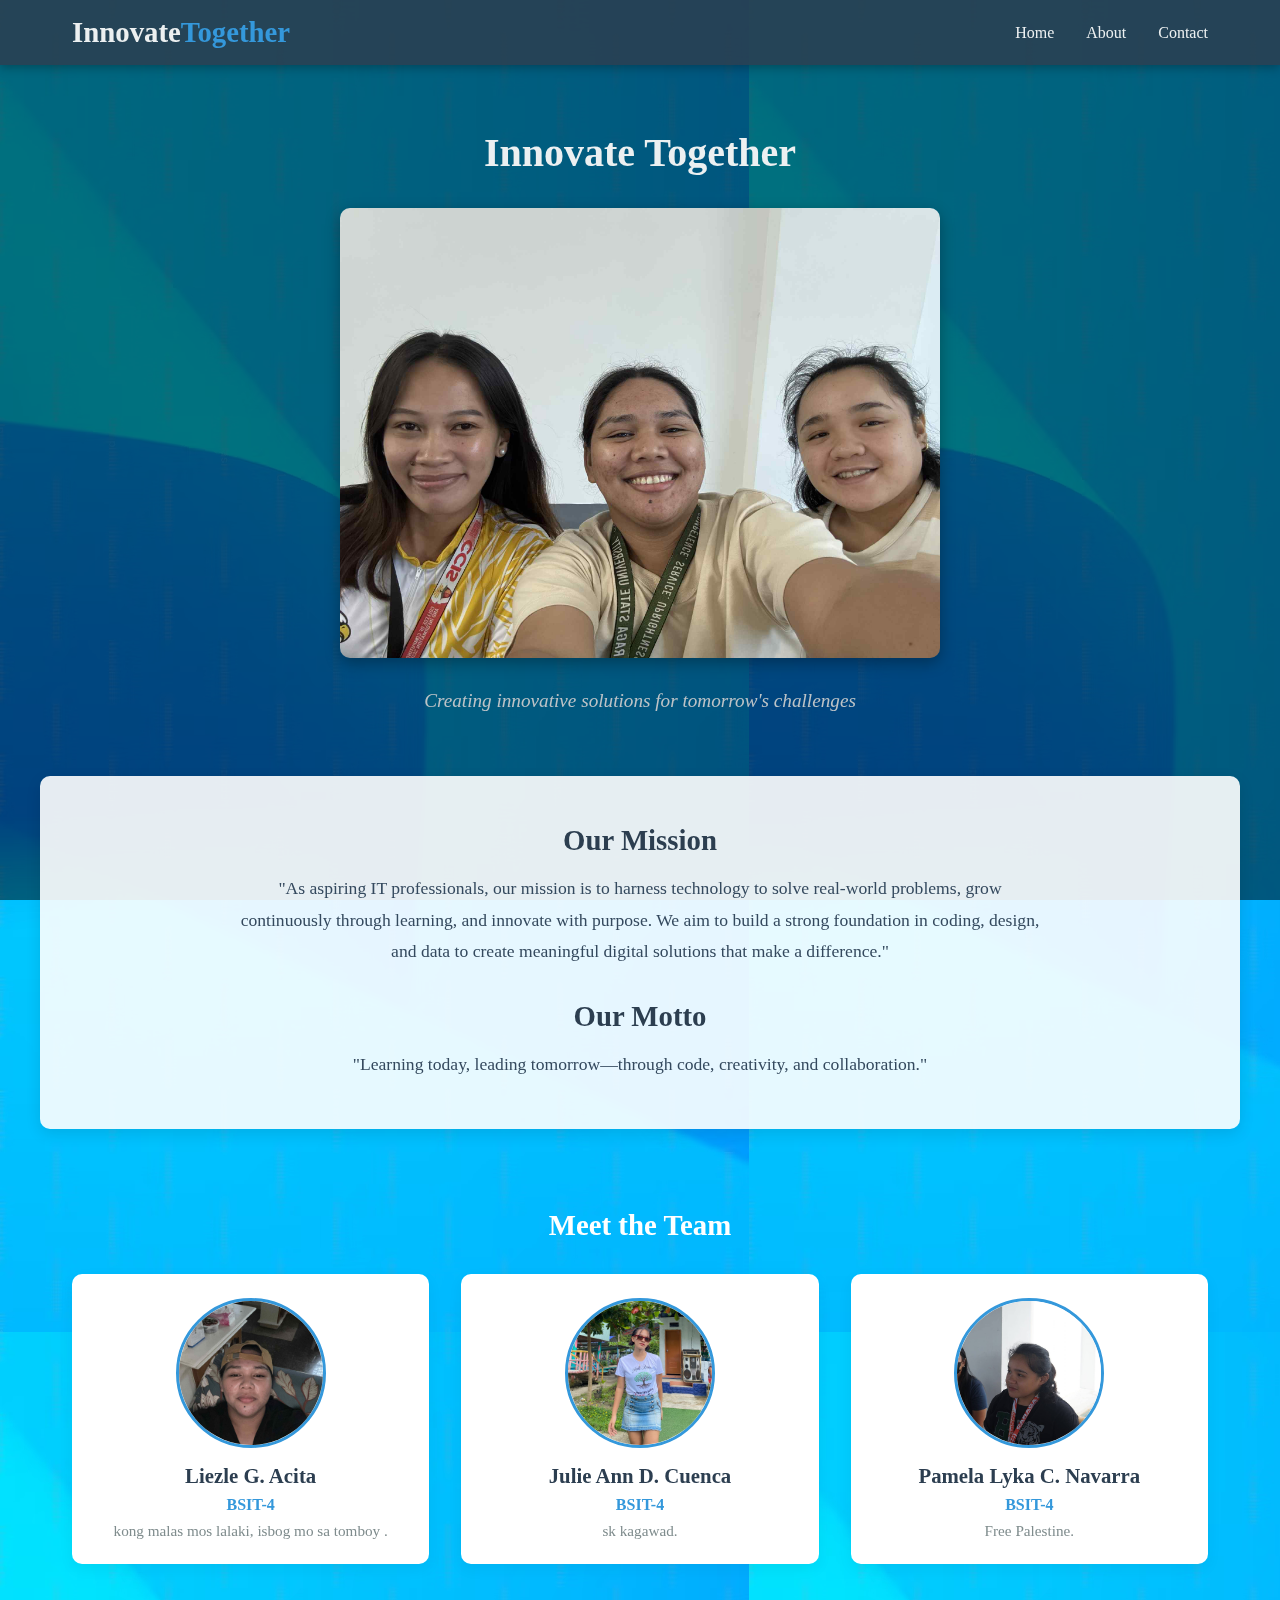
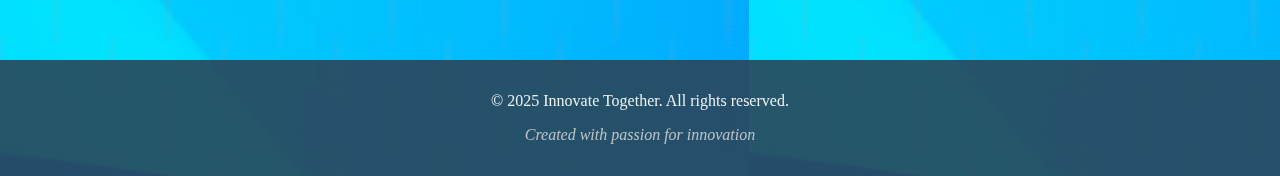
<file: index.html>
<!DOCTYPE html>
<html lang="en">
<head>
    <meta charset="UTF-8">
    <meta name="viewport" content="width=device-width, initial-scale=1.0">
    <title>Team Profile - Innovate Together</title>
    <link rel="stylesheet" href="styles.css">
</head>
<body>
    <header>
    <nav class="navbar">
        <div class="nav-container">
            <h1 class="nav-logo">Innovate<span>Together</span></h1>
            <ul class="nav-menu">
                <li class="nav-item"><a href="index.html" class="nav-link">Home</a></li>
                <li class="nav-item"><a href="about.html" class="nav-link">About</a></li>
                <li class="nav-item"><a href="contact.html" class="nav-link">Contact</a></li>
                
            </ul>
        </div>
    </nav>
</header>


    <main>
        <section class="hero-section">
            <div class="hero-content">
                <h2>Innovate Together</h2>
                <div class="hero-image">
                    <img src="94a136e1-f57c-412d-b2f2-dc1aaccb6bf0.jpg">
                </div>
                <p class="tagline">Creating innovative solutions for tomorrow's challenges</p>
            </div>
        </section>

<section class="mission-section">
    <h3>Our Mission</h3>
    <p>
        "As aspiring IT professionals, our mission is to harness technology to solve real-world problems, grow continuously through learning, and innovate with purpose. We aim to build a strong foundation in coding, design, and data to create meaningful digital solutions that make a difference."
    </p>

    <!-- Add spacing here -->
    <div style="margin-top: 2rem;"></div>

    <h3>Our Motto</h3>
    <p>
        "Learning today, leading tomorrow—through code, creativity, and collaboration."
    </p>
</section>


        </section>

       <section class="team-section">
    <h3>Meet the Team</h3>
    <div class="team-grid">

        <a href="projects-acita.html" style="text-decoration: none; color: inherit;">
            <div class="member-card">
                <div class="member-image">
                    <img src="liezle acita.jpg">
                </div>
                <h4>Liezle G. Acita</h4>
                <p class="member-role">BSIT-4</p>
                <p class="member-desc">kong malas mos lalaki, isbog mo sa tomboy .</p>
            </div>
        </a>

        <a href="projects-cuenca.html" style="text-decoration: none; color: inherit;">
            <div class="member-card">
                <div class="member-image">
                    <img src="juie cuenca.jpg">
                </div>
                <h4>Julie Ann D. Cuenca</h4>
                <p class="member-role">BSIT-4</p>
                <p class="member-desc">sk kagawad.</p>
            </div>
        </a>

        <a href="projects-navarra.html" style="text-decoration: none; color: inherit;">
            <div class="member-card">
                <div class="member-image">
                    <img src="pamela navarra.jpg">
                </div>
                <h4>Pamela Lyka C. Navarra</h4>
                <p class="member-role">BSIT-4</p>
                <p class="member-desc">Free Palestine.</p>
            </div>
        </a>

    </div>
</section>

  <!-- Footer -->
  <footer class="footer">
    <div class="footer-content">
      <p>&copy; 2025 Innovate Together. All rights reserved.</p>
      <p class="footer-credit">Created with passion for innovation</p>
    </div>
  </footer>
</body>
</html>
</file>
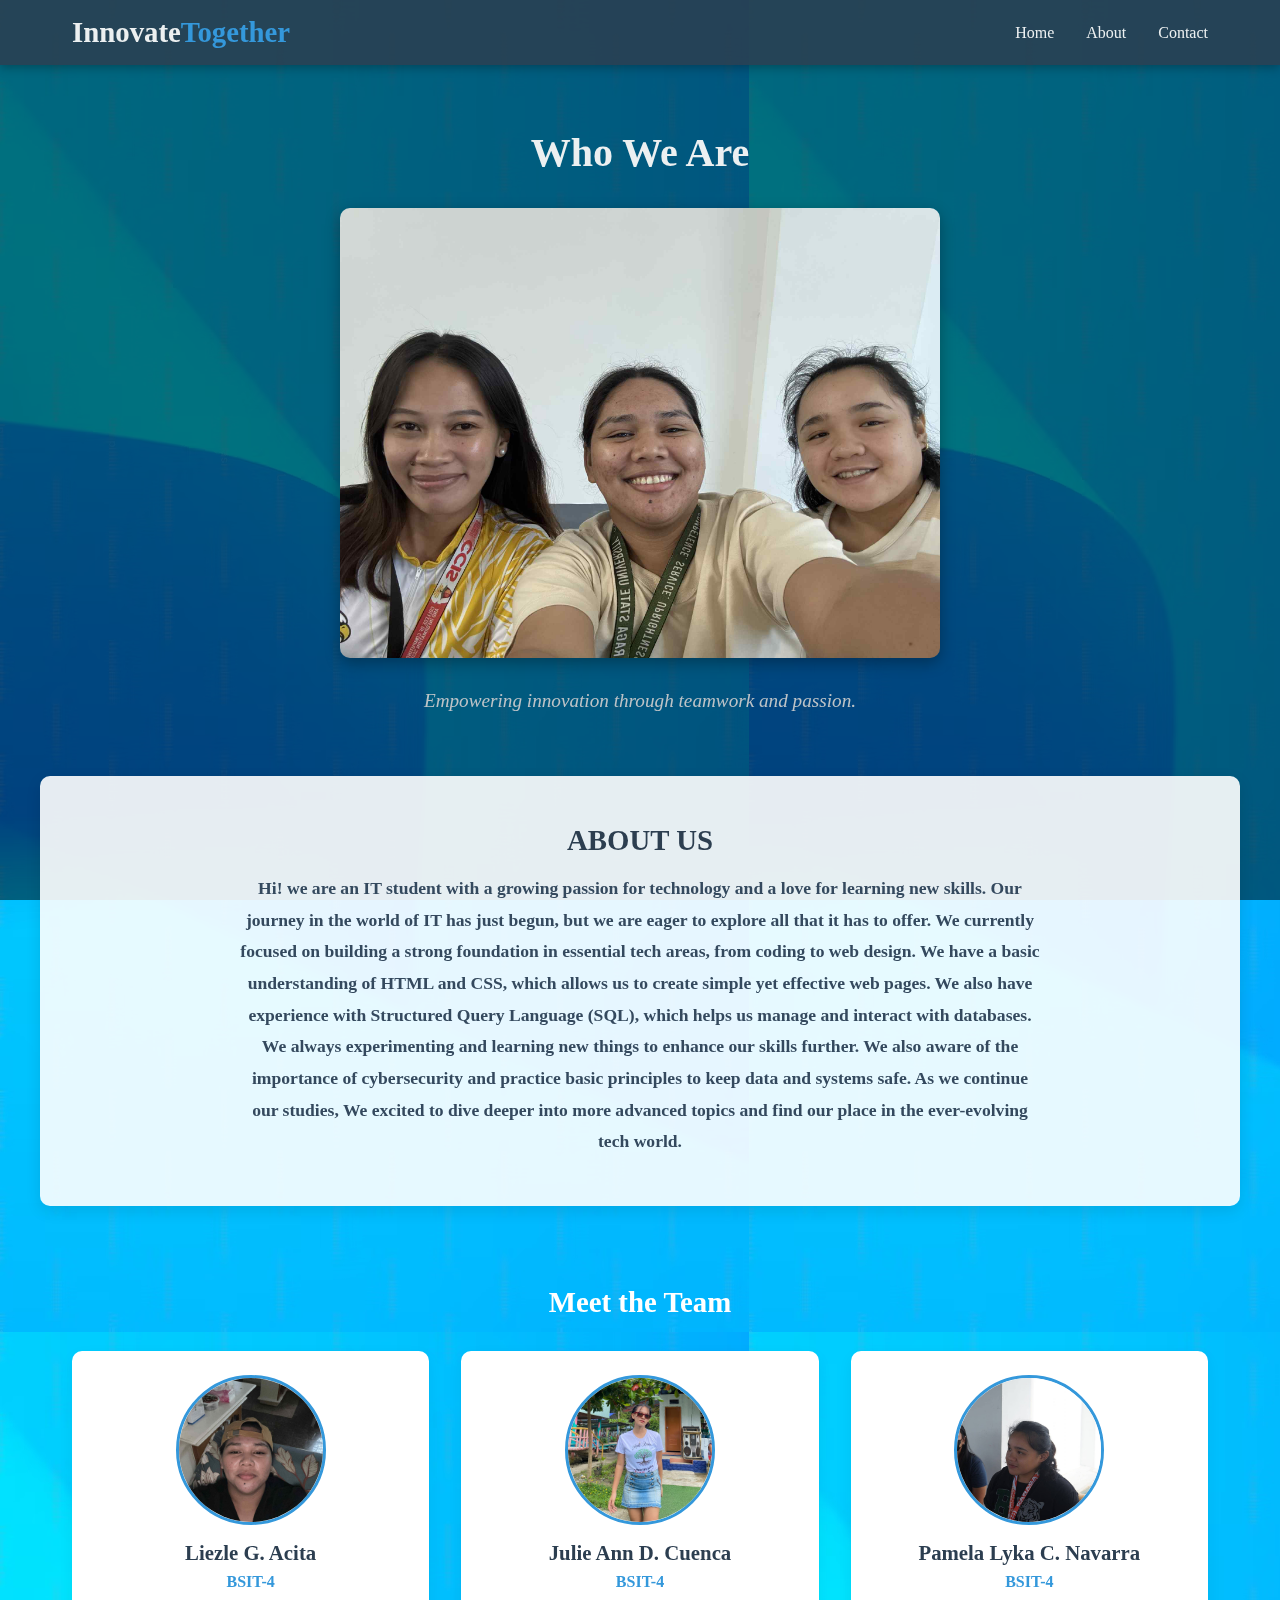
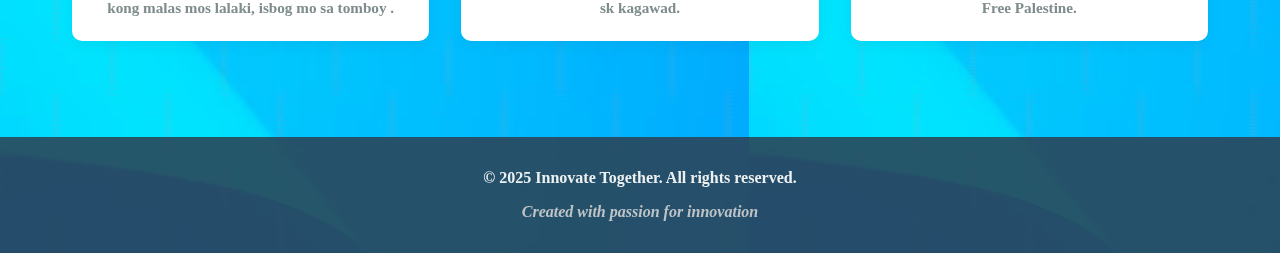
<file: about.html>
<!DOCTYPE html>
<html lang="en">
<head>
  <meta charset="UTF-8" />
  <meta name="viewport" content="width=device-width, initial-scale=1.0" />
  <title>About Us - Innovate Together</title>
  <link rel="stylesheet" href="styles.css" />
</head>
<body>
  <!-- Navigation Bar -->
  <header>
    <nav class="navbar">
      <div class="nav-container">
        <h1 class="nav-logo">Innovate<span>Together</span></h1>
        <ul class="nav-menu">
          <li class="nav-item"><a href="index.html" class="nav-link">Home</a></li>
          <li class="nav-item"><a href="about.html" class="nav-link">About</a></li>
          <li class="nav-item"><a href="contact.html" class="nav-link">Contact</a></li>
        </ul>
      </div>
    </nav>
  </header>

  <main>
    <!-- Hero Section -->
    <section class="hero-section">
      <div class="hero-content">
        <h2>Who We Are</h2>
        <div class="hero-image">
          <img src="94a136e1-f57c-412d-b2f2-dc1aaccb6bf0.jpg" alt="About Innovate Together" />
        </div>
        <p class="tagline">Empowering innovation through teamwork and passion.</p>
      </div>
    </section>

    <!-- Mission Section -->
    <section class="mission-section">
      <h3>ABOUT US</h3>
      <p>
        <strong>Hi! we are an IT student with a growing passion for technology and a love for learning new skills. Our journey in the world of IT has just begun, but we are eager to explore all that it has to offer. We currently focused on building a strong foundation in essential tech areas, from coding to web design.

We have a basic understanding of HTML and CSS, which allows us to create simple yet effective web pages. We also have experience with Structured Query Language (SQL), which helps us manage and interact with databases. We always experimenting and learning new things to enhance our skills further.

We also aware of the importance of cybersecurity and practice basic principles to keep data and systems safe. As we continue our studies, We excited to dive deeper into more advanced topics and find our place in the ever-evolving tech world.
      </p>
    </section>

        <section class="team-section">
    <h3>Meet the Team</h3>
    <div class="team-grid">

        <a href="projects-acita.html" style="text-decoration: none; color: inherit;">
            <div class="member-card">
                <div class="member-image">
                    <img src="liezle acita.jpg">
                </div>
                <h4>Liezle G. Acita</h4>
                <p class="member-role">BSIT-4</p>
                <p class="member-desc">kong malas mos lalaki, isbog mo sa tomboy .</p>
            </div>
        </a>

        <a href="projects-cuenca.html" style="text-decoration: none; color: inherit;">
            <div class="member-card">
                <div class="member-image">
                    <img src="juie cuenca.jpg">
                </div>
                <h4>Julie Ann D. Cuenca</h4>
                <p class="member-role">BSIT-4</p>
                <p class="member-desc">sk kagawad.</p>
            </div>
        </a>

        <a href="projects-navarra.html" style="text-decoration: none; color: inherit;">
            <div class="member-card">
                <div class="member-image">
                    <img src="pamela navarra.jpg">
                </div>
                <h4>Pamela Lyka C. Navarra</h4>
                <p class="member-role">BSIT-4</p>
                <p class="member-desc">Free Palestine.</p>
            </div>
        </a>

    </div>
</section>
  <!-- Footer -->
  <footer class="footer">
    <div class="footer-content">
      <p>&copy; 2025 Innovate Together. All rights reserved.</p>
      <p class="footer-credit">Created with passion for innovation</p>
    </div>
  </footer>
</body>
</html>
</file>
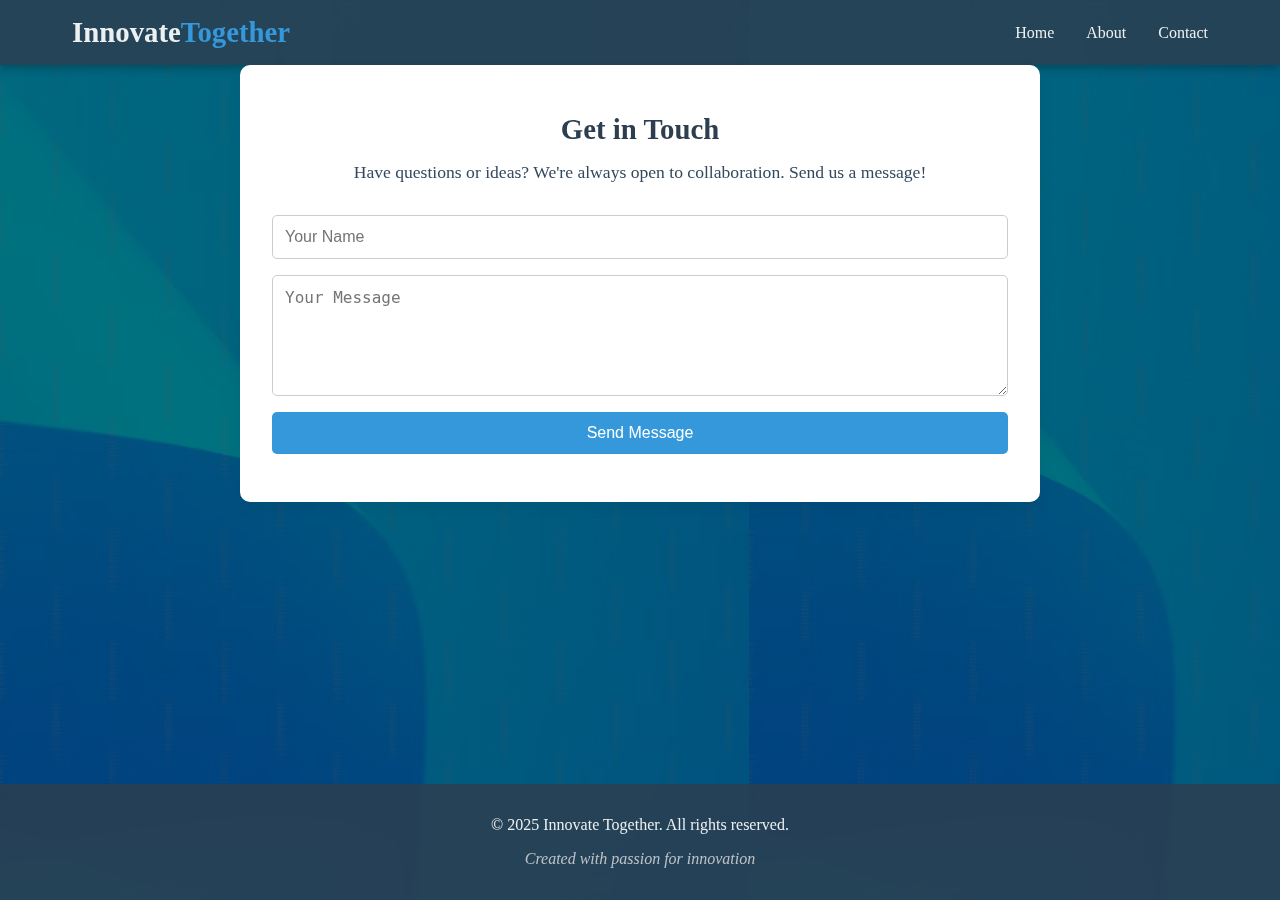
<file: contact.html>
<!DOCTYPE html>
<html lang="en">
<head>
  <meta charset="UTF-8" />
  <meta name="viewport" content="width=device-width, initial-scale=1.0" />
  <title>Contact Us - Innovate Together</title>
  <link rel="stylesheet" href="styles.css" />
  <style>
    html, body {
      height: 100%;
      margin: 0;
      padding: 0;
    }

    .page-wrapper {
      display: flex;
      flex-direction: column;
      min-height: 100vh;
    }

    main {
      flex: 1;
    }

    .contact-section {
      padding: 3rem 2rem;
      max-width: 800px;
      margin: 0 auto;
      background-color: #fff;
      border-radius: 10px;
      box-shadow: 0 5px 15px rgba(0, 0, 0, 0.05);
      text-align: center;
    }

    .contact-section h3 {
      font-size: 1.8rem;
      color: #2c3e50;
      margin-bottom: 1rem;
    }

    .contact-section p {
      font-size: 1.1rem;
      color: #34495e;
      margin-bottom: 2rem;
    }

    .contact-section form {
      display: flex;
      flex-direction: column;
      gap: 1rem;
    }

    .contact-section input,
    .contact-section textarea {
      padding: 0.75rem;
      font-size: 1rem;
      border-radius: 5px;
      border: 1px solid #ccc;
    }

    .contact-section button {
      padding: 0.75rem;
      background-color: #3498db;
      color: white;
      border: none;
      font-size: 1rem;
      border-radius: 5px;
      cursor: pointer;
      transition: background-color 0.3s ease;
    }

    .contact-section button:hover {
      background-color: #2980b9;
    }
  </style>
</head>
<body>
  <div class="page-wrapper">
    <!-- Navigation Bar -->
    <header>
      <nav class="navbar">
        <div class="nav-container">
          <h1 class="nav-logo">Innovate<span>Together</span></h1>
          <ul class="nav-menu">
            <li class="nav-item"><a href="index.html" class="nav-link">Home</a></li>
            <li class="nav-item"><a href="about.html" class="nav-link">About</a></li>
            <li class="nav-item"><a href="contact.html" class="nav-link">Contact</a></li>
          </ul>
        </div>
      </nav>
    </header>

    <main>
      <!-- Contact Section -->
      <section class="contact-section">
        <h3>Get in Touch</h3>
        <p>Have questions or ideas? We're always open to collaboration. Send us a message!</p>
        <form>
          <input type="text" placeholder="Your Name" required />
          <textarea rows="5" placeholder="Your Message" required></textarea>
          <button type="submit">Send Message</button>
        </form>
      </section>
    </main>

    <!-- Footer -->
    <footer class="footer">
      <div class="footer-content">
        <p>&copy; 2025 Innovate Together. All rights reserved.</p>
        <p class="footer-credit">Created with passion for innovation</p>
      </div>
    </footer>
  </div>
</body>
</html>
</file>
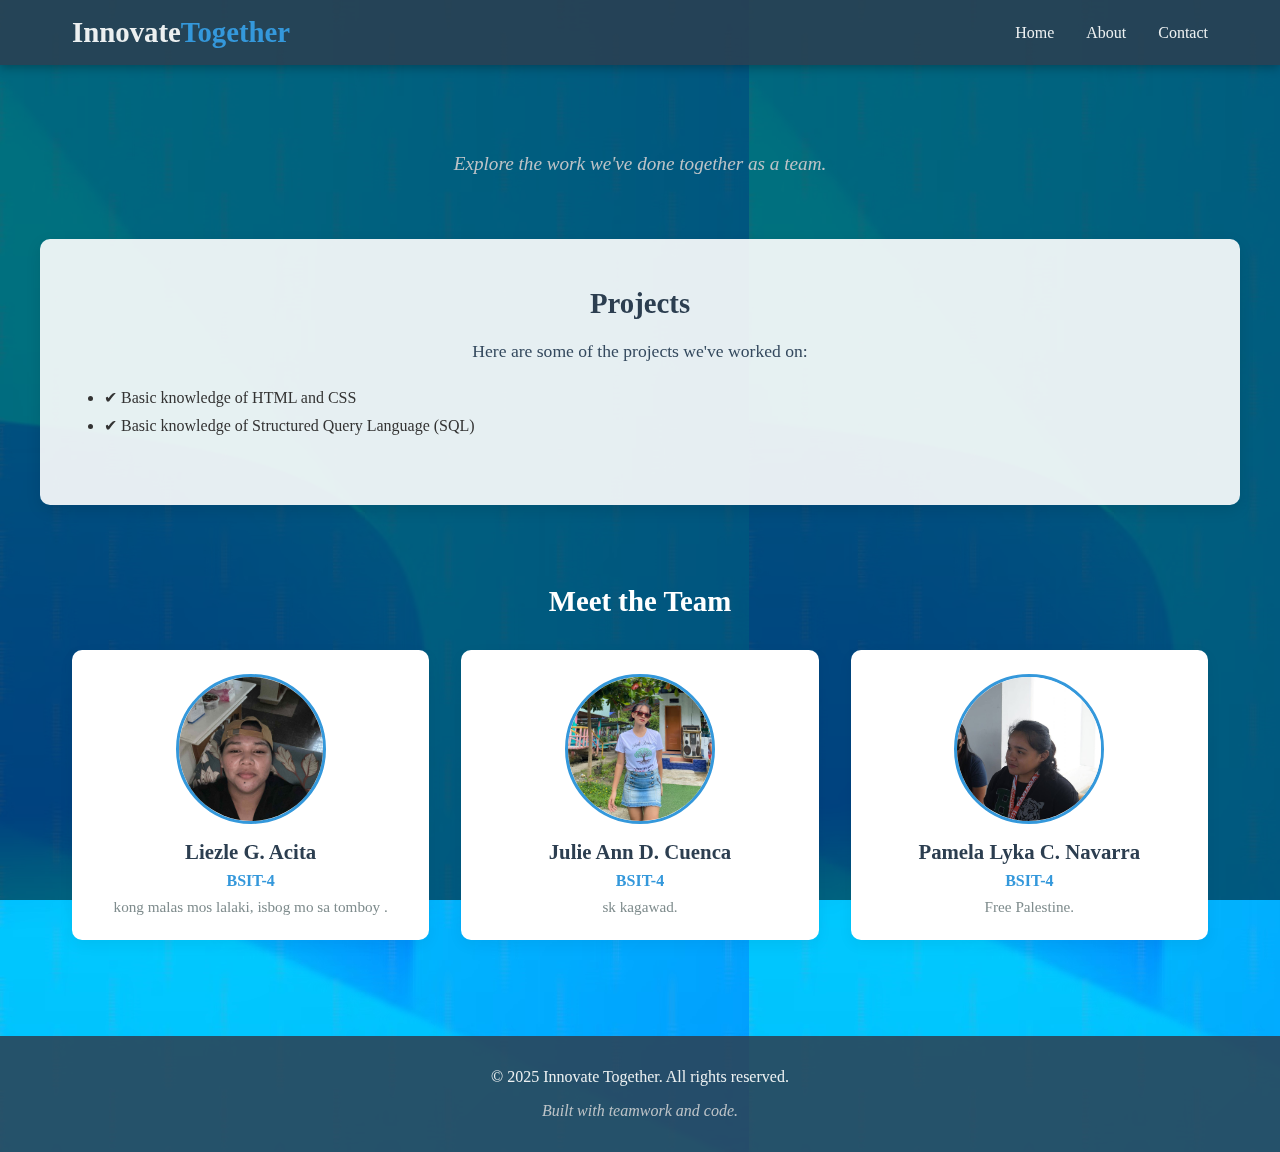
<file: projects-acita.html>
<!DOCTYPE html>
<html lang="en">
<head>
    <meta charset="UTF-8">
    <meta name="viewport" content="width=device-width, initial-scale=1.0">
    <title>Our Projects - Innovate Together</title>
    <link rel="stylesheet" href="styles.css"> <!-- reuse your existing CSS -->
</head>
<body>
    <header>
        <nav class="navbar">
            <div class="nav-container">
                <h1 class="nav-logo">Innovate<span>Together</span></h1>
                <ul class="nav-menu">
                    <li class="nav-item"><a href="index.html" class="nav-link">Home</a></li>
                    <li class="nav-item"><a href="about.html" class="nav-link">About</a></li>
                    <li class="nav-item"><a href="contact.html" class="nav-link">Contact</a></li>
                </ul>
            </div>
        </nav>
    </header>

    <main>
        <section class="hero-section">
            <div class="hero-content">
                <h2></h2>
                <p class="tagline">Explore the work we've done together as a team.</p>
            </div>
        </section>

        <section class="mission-section">
            <h3> Projects</h3>
            <p>Here are some of the projects we've worked on:</p>
            <ul style="padding: 1rem 2rem; line-height: 1.8;">
                <li>✔ Basic knowledge of HTML and CSS</li>
                <li>✔ Basic knowledge of Structured Query Language (SQL)</li>
               
            </ul>
        </section>
    </main>
        <section class="team-section">
    <h3>Meet the Team</h3>
    <div class="team-grid">

        <a href="projects-acita.html" style="text-decoration: none; color: inherit;">
            <div class="member-card">
                <div class="member-image">
                    <img src="liezle acita.jpg">
                </div>
                <h4>Liezle G. Acita</h4>
                <p class="member-role">BSIT-4</p>
                <p class="member-desc">kong malas mos lalaki, isbog mo sa tomboy .</p>
            </div>
        </a>

        <a href="projects-cuenca.html" style="text-decoration: none; color: inherit;">
            <div class="member-card">
                <div class="member-image">
                    <img src="juie cuenca.jpg">
                </div>
                <h4>Julie Ann D. Cuenca</h4>
                <p class="member-role">BSIT-4</p>
                <p class="member-desc">sk kagawad.</p>
            </div>
        </a>

        <a href="projects-navarra.html" style="text-decoration: none; color: inherit;">
            <div class="member-card">
                <div class="member-image">
                    <img src="pamela navarra.jpg">
                </div>
                <h4>Pamela Lyka C. Navarra</h4>
                <p class="member-role">BSIT-4</p>
                <p class="member-desc">Free Palestine.</p>
            </div>
        </a>

    </div>
</section>

    <footer class="footer">
        <div class="footer-content">
            <p>&copy; 2025 Innovate Together. All rights reserved.</p>
            <p class="footer-credit">Built with teamwork and code.</p>
        </div>
    </footer>
</body>
</html>
</file>
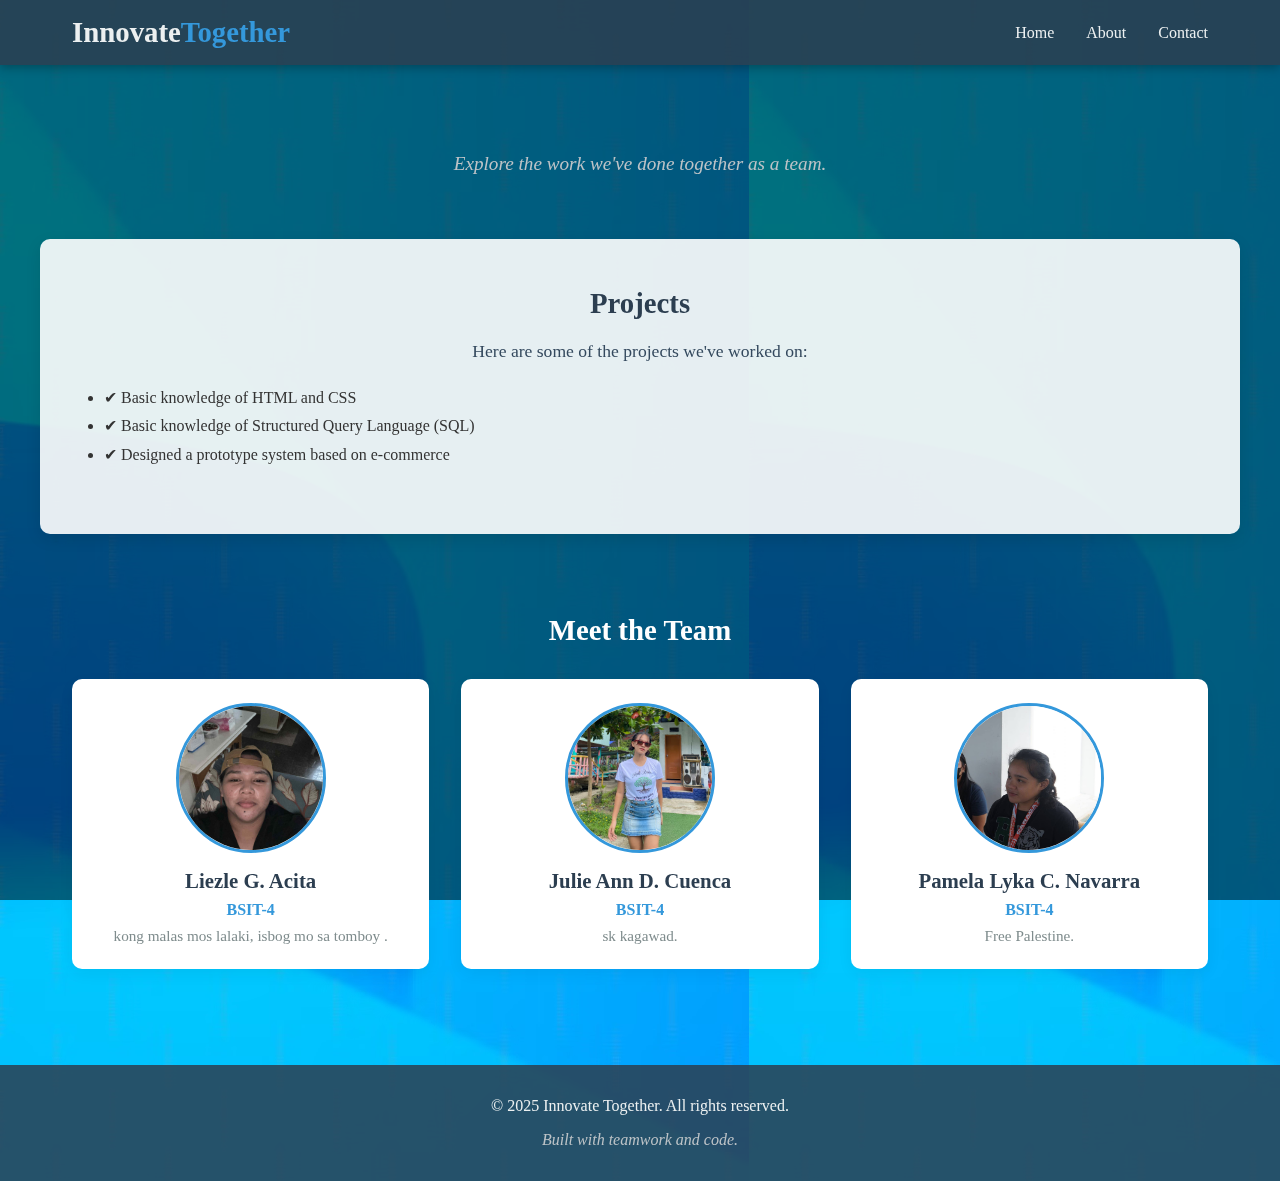
<file: projects-cuenca.html>
<!DOCTYPE html>
<html lang="en">
<head>
    <meta charset="UTF-8">
    <meta name="viewport" content="width=device-width, initial-scale=1.0">
    <title>Our Projects - Innovate Together</title>
    <link rel="stylesheet" href="styles.css"> <!-- reuse your existing CSS -->
</head>
<body>
    <header>
        <nav class="navbar">
            <div class="nav-container">
                <h1 class="nav-logo">Innovate<span>Together</span></h1>
                <ul class="nav-menu">
                    <li class="nav-item"><a href="index.html" class="nav-link">Home</a></li>
                    <li class="nav-item"><a href="about.html" class="nav-link">About</a></li>
                    <li class="nav-item"><a href="contact.html" class="nav-link">Contact</a></li>
                </ul>
            </div>
        </nav>
    </header>

    <main>
        <section class="hero-section">
            <div class="hero-content">
                <h2></h2>
                <p class="tagline">Explore the work we've done together as a team.</p>
            </div>
        </section>

        <section class="mission-section">
            <h3> Projects</h3>
            <p>Here are some of the projects we've worked on:</p>
            <ul style="padding: 1rem 2rem; line-height: 1.8;">
               <li>✔ Basic knowledge of HTML and CSS</li>
                <li>✔ Basic knowledge of Structured Query Language (SQL)</li>
               <li>✔ Designed a prototype system based on e-commerce</li>
            </ul>
        </section>
    </main>

        <section class="team-section">
    <h3>Meet the Team</h3>
    <div class="team-grid">

        <a href="projects-acita.html" style="text-decoration: none; color: inherit;">
            <div class="member-card">
                <div class="member-image">
                    <img src="liezle acita.jpg">
                </div>
                <h4>Liezle G. Acita</h4>
                <p class="member-role">BSIT-4</p>
                <p class="member-desc">kong malas mos lalaki, isbog mo sa tomboy .</p>
            </div>
        </a>

        <a href="projects-cuenca.html" style="text-decoration: none; color: inherit;">
            <div class="member-card">
                <div class="member-image">
                    <img src="juie cuenca.jpg">
                </div>
                <h4>Julie Ann D. Cuenca</h4>
                <p class="member-role">BSIT-4</p>
                <p class="member-desc">sk kagawad.</p>
            </div>
        </a>

        <a href="projects-navarra.html" style="text-decoration: none; color: inherit;">
            <div class="member-card">
                <div class="member-image">
                    <img src="pamela navarra.jpg">
                </div>
                <h4>Pamela Lyka C. Navarra</h4>
                <p class="member-role">BSIT-4</p>
                <p class="member-desc">Free Palestine.</p>
            </div>
        </a>

    </div>
</section>

    <footer class="footer">
        <div class="footer-content">
            <p>&copy; 2025 Innovate Together. All rights reserved.</p>
            <p class="footer-credit">Built with teamwork and code.</p>
        </div>
    </footer>
</body>
</html>
</file>
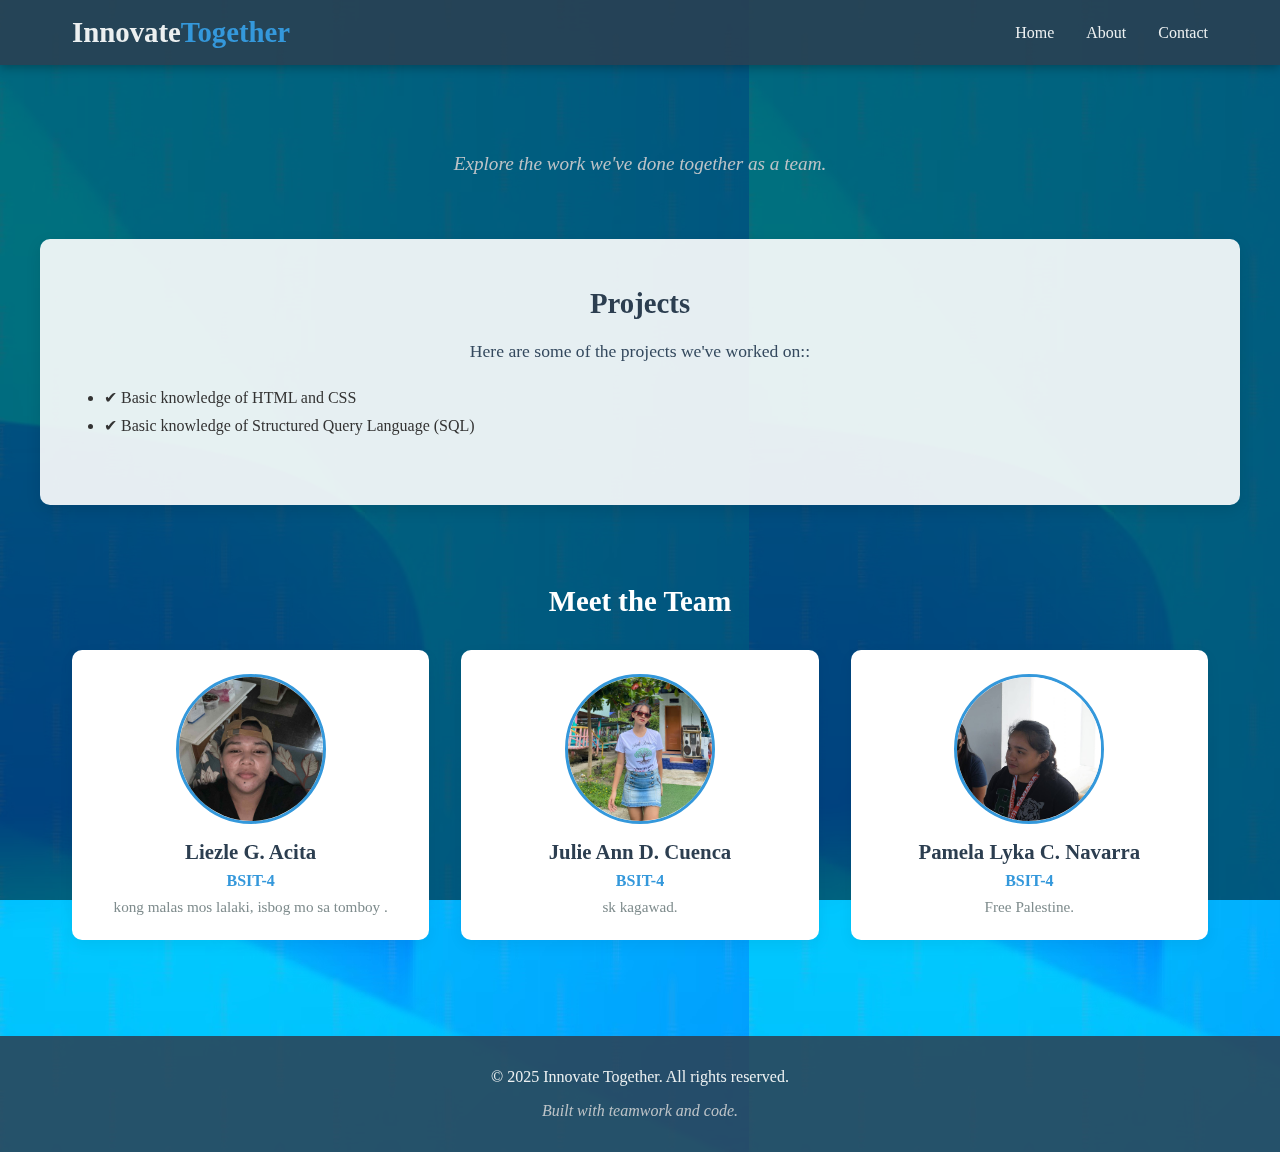
<file: projects-navarra.html>
<!DOCTYPE html>
<html lang="en">
<head>
    <meta charset="UTF-8">
    <meta name="viewport" content="width=device-width, initial-scale=1.0">
    <title>Our Projects - Innovate Together</title>
    <link rel="stylesheet" href="styles.css"> <!-- reuse your existing CSS -->
</head>
<body>
    <header>
        <nav class="navbar">
            <div class="nav-container">
                <h1 class="nav-logo">Innovate<span>Together</span></h1>
                <ul class="nav-menu">
                    <li class="nav-item"><a href="index.html" class="nav-link">Home</a></li>
                    <li class="nav-item"><a href="about.html" class="nav-link">About</a></li>
                    <li class="nav-item"><a href="contact.html" class="nav-link">Contact</a></li>
                </ul>
            </div>
        </nav>
    </header>

    <main>
        <section class="hero-section">
            <div class="hero-content">
                <h2></h2>
                <p class="tagline">Explore the work we've done together as a team.</p>
            </div>
        </section>

        <section class="mission-section">
            <h3> Projects</h3>
            <p>Here are some of the projects we've worked on::</p>
            <ul style="padding: 1rem 2rem; line-height: 1.8;">
                <li>✔ Basic knowledge of HTML and CSS</li>
                <li>✔ Basic knowledge of Structured Query Language (SQL)</li>
                
            </ul>
        </section>
    </main>
        <section class="team-section">
    <h3>Meet the Team</h3>
    <div class="team-grid">

        <a href="projects-acita.html" style="text-decoration: none; color: inherit;">
            <div class="member-card">
                <div class="member-image">
                    <img src="liezle acita.jpg">
                </div>
                <h4>Liezle G. Acita</h4>
                <p class="member-role">BSIT-4</p>
                <p class="member-desc">kong malas mos lalaki, isbog mo sa tomboy .</p>
            </div>
        </a>

        <a href="projects-cuenca.html" style="text-decoration: none; color: inherit;">
            <div class="member-card">
                <div class="member-image">
                    <img src="juie cuenca.jpg">
                </div>
                <h4>Julie Ann D. Cuenca</h4>
                <p class="member-role">BSIT-4</p>
                <p class="member-desc">sk kagawad.</p>
            </div>
        </a>

        <a href="projects-navarra.html" style="text-decoration: none; color: inherit;">
            <div class="member-card">
                <div class="member-image">
                    <img src="pamela navarra.jpg">
                </div>
                <h4>Pamela Lyka C. Navarra</h4>
                <p class="member-role">BSIT-4</p>
                <p class="member-desc">Free Palestine.</p>
            </div>
        </a>

    </div>
</section>

    <footer class="footer">
        <div class="footer-content">
            <p>&copy; 2025 Innovate Together. All rights reserved.</p>
            <p class="footer-credit">Built with teamwork and code.</p>
        </div>
    </footer>
</body>
</html>
</file>
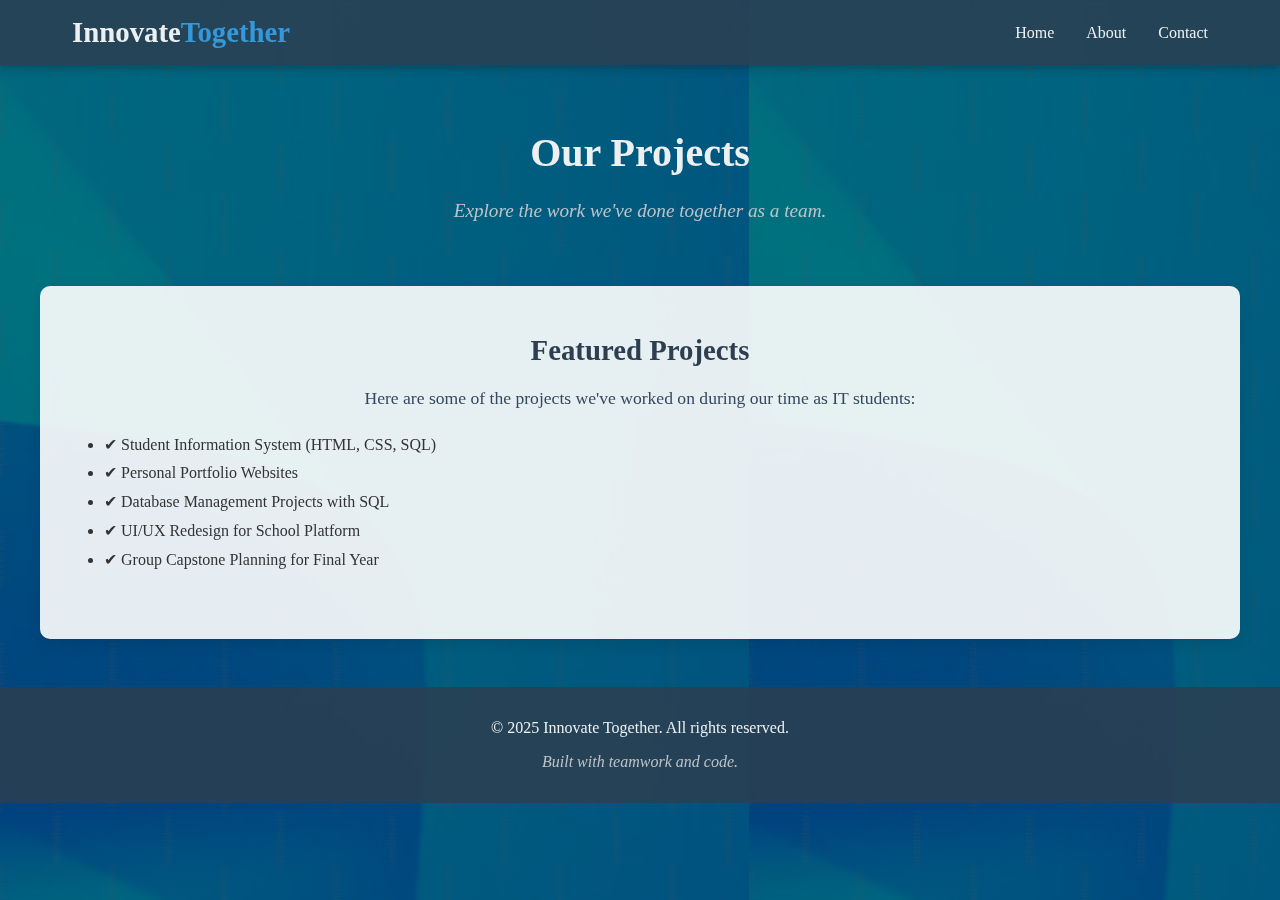
<file: projects.html>
<!DOCTYPE html>
<html lang="en">
<head>
    <meta charset="UTF-8">
    <meta name="viewport" content="width=device-width, initial-scale=1.0">
    <title>Our Projects - Innovate Together</title>
    <link rel="stylesheet" href="styles.css"> <!-- reuse your existing CSS -->
</head>
<body>
    <header>
        <nav class="navbar">
            <div class="nav-container">
                <h1 class="nav-logo">Innovate<span>Together</span></h1>
                <ul class="nav-menu">
                    <li class="nav-item"><a href="index.html" class="nav-link">Home</a></li>
                    <li class="nav-item"><a href="about.html" class="nav-link">About</a></li>
                    <li class="nav-item"><a href="contact.html" class="nav-link">Contact</a></li>
                </ul>
            </div>
        </nav>
    </header>

    <main>
        <section class="hero-section">
            <div class="hero-content">
                <h2>Our Projects</h2>
                <p class="tagline">Explore the work we've done together as a team.</p>
            </div>
        </section>

        <section class="mission-section">
            <h3>Featured Projects</h3>
            <p>Here are some of the projects we've worked on during our time as IT students:</p>
            <ul style="padding: 1rem 2rem; line-height: 1.8;">
                <li>✔ Student Information System (HTML, CSS, SQL)</li>
                <li>✔ Personal Portfolio Websites</li>
                <li>✔ Database Management Projects with SQL</li>
                <li>✔ UI/UX Redesign for School Platform</li>
                <li>✔ Group Capstone Planning for Final Year</li>
            </ul>
        </section>
    </main>

    <footer class="footer">
        <div class="footer-content">
            <p>&copy; 2025 Innovate Together. All rights reserved.</p>
            <p class="footer-credit">Built with teamwork and code.</p>
        </div>
    </footer>
</body>
</html>
</file>
<file: styles.css>
/* styles.css */
* {
    margin: 0;
    padding: 0;
    box-sizing: border-box;
}

body  {
  background-image: url("premium_photo-1701760184917-38e25718ee3e.jpg");
  background-color: #cccccc;
}

/* Dark overlay for better readability */
body::before {
    content: "";
    position: fixed;
    top: 0; left: 0; right: 0; bottom: 0;
    background-color: rgba(0, 0, 0, 0.5); /* Adjust opacity as needed */
    z-index: -1; /* Behind everything */
}

/* Navigation Styles */
.navbar {
    background-color: rgba(44, 62, 80, 0.85); /* Slight transparency */
    padding: 1rem 0;
    box-shadow: 0 2px 10px rgba(0, 0, 0, 0.3);
}

/* ...rest of your existing styles... */

.nav-container {
    max-width: 1200px;
    margin: 0 auto;
    padding: 0 2rem;
    display: flex;
    justify-content: space-between;
    align-items: center;
}

.nav-logo {
    color: #ecf0f1;
    font-size: 1.8rem;
    font-weight: 700;
}

.nav-logo span {
    color: #3498db;
}

.nav-menu {
    display: flex;
    list-style: none;
    gap: 2rem;
}

.nav-link {
    color: #ecf0f1;
    text-decoration: none;
    font-weight: 500;
    padding: 0.5rem 0;
    position: relative;
    transition: color 0.3s ease;
}

/* Hover effect for navigation */
.nav-link:hover {
    color: #3498db;
}

.nav-link::after {
    content: '';
    position: absolute;
    bottom: 0;
    left: 0;
    width: 0;
    height: 2px;
    background-color: #3498db;
    transition: width 0.3s ease;
}

.nav-link:hover::after {
    width: 100%;
}

/* Hero Section */
.hero-section {
    padding: 4rem 2rem;
    text-align: center;
    max-width: 1200px;
    margin: 0 auto;
    color: #ecf0f1; /* Make sure text is visible on background */
}

.hero-content h2 {
    font-size: 2.5rem;
    color: #ecf0f1;
    margin-bottom: 1.5rem;
    font-weight: 700;
}

.hero-image {
    margin: 2rem auto;
    max-width: 600px;
    border-radius: 10px;
    overflow: hidden;
    box-shadow: 0 5px 15px rgba(0, 0, 0, 0.3);
}

.hero-image img {
    width: 100%;
    height: auto;
    display: block;
    transition: transform 0.5s ease;
}

/* Hover effect for hero image */
.hero-image:hover img {
    transform: scale(1.03);
}

.tagline {
    font-size: 1.2rem;
    color: #bdc3c7;
    font-style: italic;
    margin-top: 1rem;
}

/* Mission Section */
.mission-section {
    padding: 3rem 2rem;
    max-width: 1200px;
    margin: 0 auto 2rem auto;
    background-color: rgba(255, 255, 255, 0.9); /* Slightly transparent white */
    border-radius: 10px;
    box-shadow: 0 5px 15px rgba(0, 0, 0, 0.1);
    color: #333;
}

.mission-section h3 {
    font-size: 1.8rem;
    color: #2c3e50;
    margin-bottom: 1rem;
    text-align: center;
}

.mission-section p {
    font-size: 1.1rem;
    line-height: 1.8;
    color: #34495e;
    text-align: center;
    max-width: 800px;
    margin: 0 auto;
}

/* Team Section */
.team-section {
    padding: 3rem 2rem;
    max-width: 1200px;
    margin: 0 auto;
    color: #fff;
}

.team-section h3 {
    font-size: 1.8rem;
    color: #fff;
    margin-bottom: 2rem;
    text-align: center;
}

.team-grid {
    display: grid;
    grid-template-columns: repeat(auto-fit, minmax(250px, 1fr));
    gap: 2rem;
}

.member-card {
    background-color: #fff;
    border-radius: 10px;
    overflow: hidden;
    box-shadow: 0 5px 15px rgba(0, 0, 0, 0.05);
    padding: 1.5rem;
    text-align: center;
    transition: transform 0.3s ease, box-shadow 0.3s ease;
}

/* Hover effect for member cards */
.member-card:hover {
    transform: translateY(-5px);
    box-shadow: 0 10px 25px rgba(0, 0, 0, 0.1);
}

.member-image {
    width: 150px;
    height: 150px;
    margin: 0 auto 1rem;
    border-radius: 50%;
    overflow: hidden;
    border: 3px solid #3498db;
}

.member-image img {
    width: 100%;
    height: 100%;
    object-fit: cover;
    transition: transform 0.3s ease;
}

.member-image:hover img {
    transform: scale(1.1);
}

.member-card h4 {
    font-size: 1.3rem;
    color: #2c3e50;
    margin-bottom: 0.5rem;
}

.member-role {
    color: #3498db;
    font-weight: 600;
    margin-bottom: 0.5rem;
}

.member-desc {
    color: #7f8c8d;
    font-size: 0.95rem;
}

/* Footer */
.footer {
    background-color: rgba(44, 62, 80, 0.85);
    color: #ecf0f1;
    padding: 2rem;
    margin-top: 3rem;
}

.footer-content {
    max-width: 1200px;
    margin: 0 auto;
    text-align: center;
}

.footer-content a {
    color: #3498db;
    text-decoration: none;
    transition: color 0.3s ease;
}

.footer-content a:hover {
    color: #ecf0f1;
    text-decoration: underline;
}

.footer-credit {
    margin-top: 1rem;
    font-style: italic;
    color: #bdc3c7;
}

/* Responsive Design */
@media (max-width: 768px) {
    .nav-container {
        flex-direction: column;
        gap: 1rem;
    }
    
    .nav-menu {
        gap: 1rem;
    }
    
    .hero-content h2 {
        font-size: 2rem;
    }
    
    .team-grid {
        grid-template-columns: 1fr;
        max-width: 400px;
        margin: 0 auto;
    }
}
/* Make body and html take full height */
html, body {
  height: 100%;
  margin: 0;
  padding: 0;
}

/* Flexbox wrapper to push footer down */
.page-wrapper {
  display: flex;
  flex-direction: column;
  min-height: 100vh; /* full viewport height */
}

/* Let main content take available space */
main {
  flex: 1;
}
</file>
